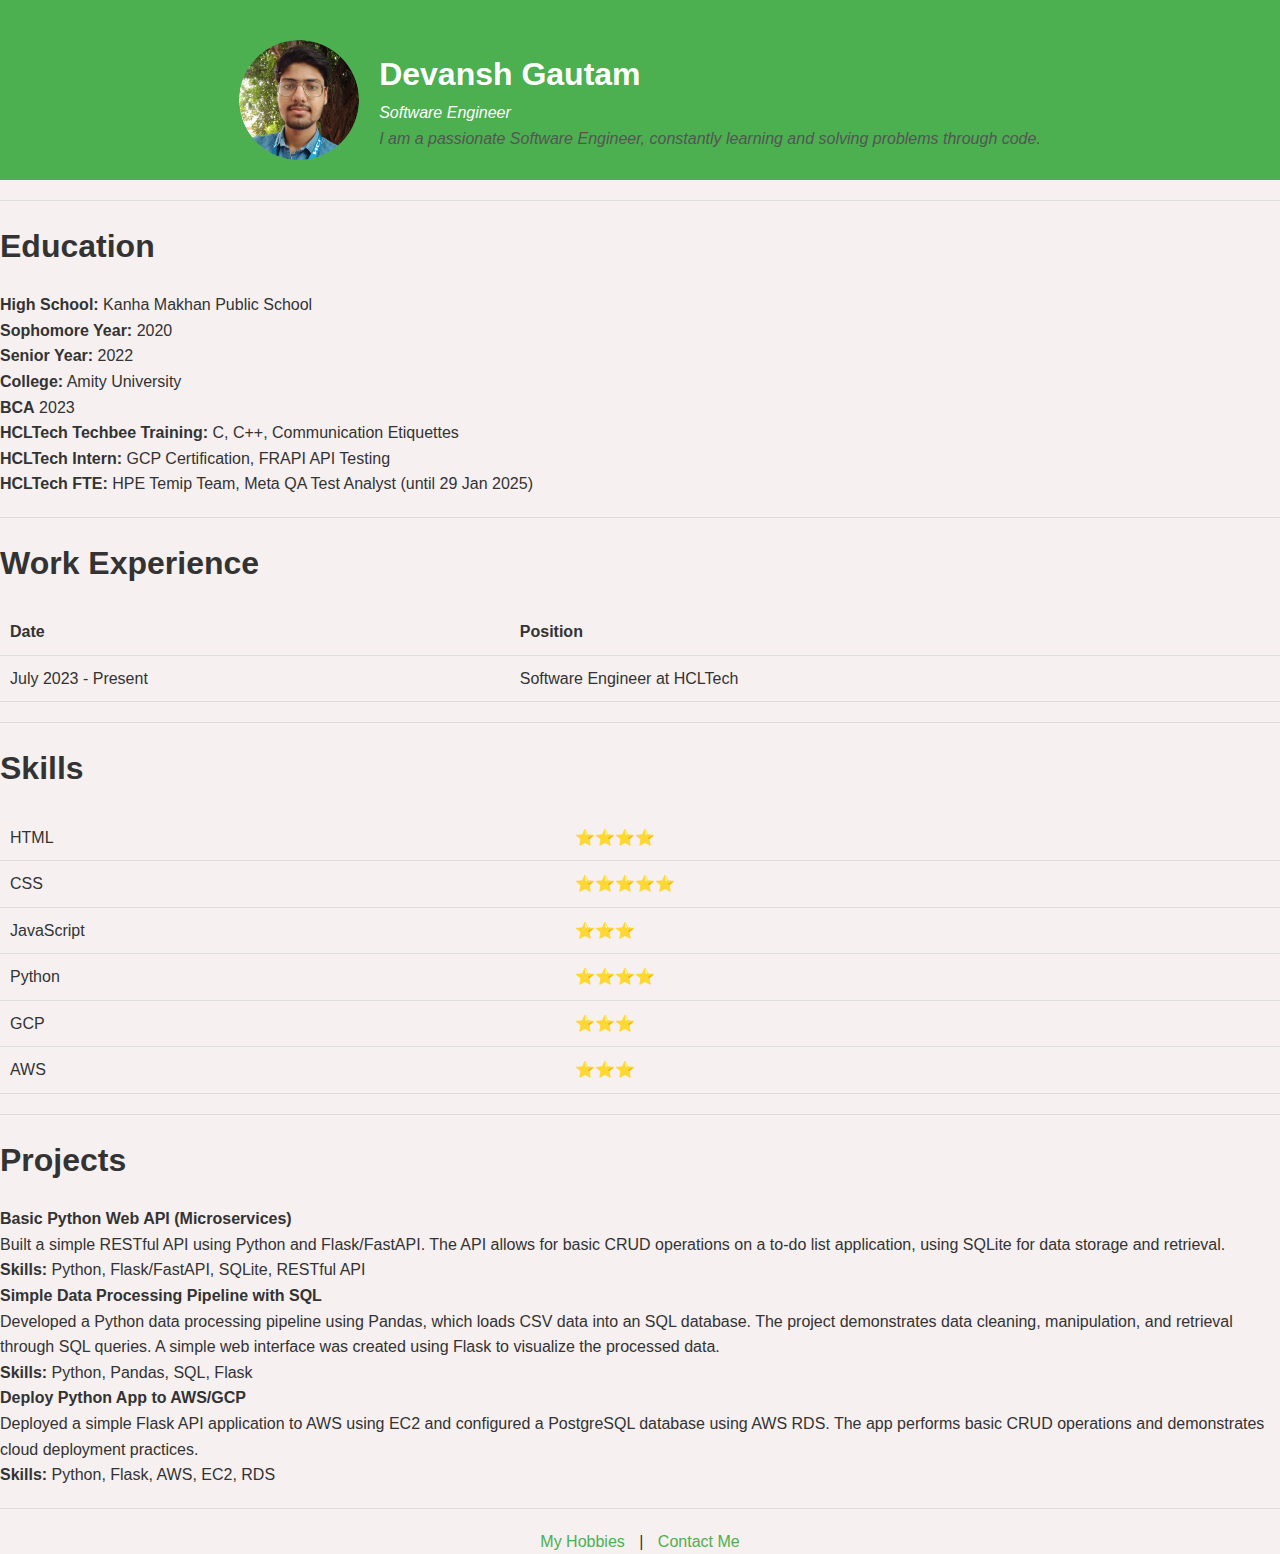
<file: index.html>
<!DOCTYPE html>
<html lang="en">

<head>
    <meta charset="UTF-8">
    <meta name="viewport" content="width=device-width, initial-scale=1.0">
    <title>Devansh Gautam | Software Engineer</title>
    <link rel="stylesheet" href="styles.css">
</head>

<body>
    <!-- Main Section -->
    <header>
        <div class="container">
            <img src="images/Profile_Picture1.png" alt="Devansh Profile Picture" class="profile-pic">
            <div class="intro">
                <h1>Devansh Gautam</h1>
                <p class="designation"><em>Software Engineer</em></p>
                <p class="bio">I am a passionate Software Engineer, constantly learning and solving problems through code.</p>
            </div>
        </div>
    </header>

    <hr class="separator">

    <!-- Education Section -->
    <section>
        <h3>Education</h3>
        <ul>
            <li><b>High School:</b> Kanha Makhan Public School
                <ul>
                    <li><b>Sophomore Year:</b> 2020</li>
                    <li><b>Senior Year:</b> 2022</li>
                </ul>
            </li>
            <li><b>College:</b> Amity University
                <ul>
                    <li><b>BCA</b> 2023</li>
                </ul>
            </li>
            <li><b>HCLTech Techbee Training:</b> C, C++, Communication Etiquettes</li>
            <li><b>HCLTech Intern:</b> GCP Certification, FRAPI API Testing</li>
            <li><b>HCLTech FTE:</b> HPE Temip Team, Meta QA Test Analyst (until 29 Jan 2025)</li>
        </ul>
    </section>

    <hr class="separator">

    <!-- Work Experience Section -->
    <section>
        <h3>Work Experience</h3>
        <table class="work-experience">
            <thead>
                <tr>
                    <th>Date</th>
                    <th>Position</th>
                </tr>
            </thead>
            <tbody>
                <tr>
                    <td>July 2023 - Present</td>
                    <td>Software Engineer at HCLTech</td>
                </tr>
            </tbody>
        </table>
    </section>

    <hr class="separator">

    <!-- Skills Section -->
    <section>
        <h3>Skills</h3>
        <table class="skills-table">
            <tr>
                <td>HTML</td>
                <td>⭐⭐⭐⭐</td>
            </tr>
            <tr>
                <td>CSS</td>
                <td>⭐⭐⭐⭐⭐</td>
            </tr>
            <tr>
                <td>JavaScript</td>
                <td>⭐⭐⭐</td>
            </tr>
            <tr>
                <td>Python</td>
                <td>⭐⭐⭐⭐</td>
            </tr>
            <tr>
                <td>GCP</td>
                <td>⭐⭐⭐</td>
            </tr>
            <tr>
                <td>AWS</td>
                <td>⭐⭐⭐</td>
            </tr>
        </table>
    </section>

    <hr class="separator">

    <!-- Projects Section -->
    <section>
        <h3>Projects</h3>
        <ul>
            <li>
                <b>Basic Python Web API (Microservices)</b>
                <p>Built a simple RESTful API using Python and Flask/FastAPI. The API allows for basic CRUD operations on a to-do list application, using SQLite for data storage and retrieval.</p>
                <p><b>Skills:</b> Python, Flask/FastAPI, SQLite, RESTful API</p>
            </li>
            <li>
                <b>Simple Data Processing Pipeline with SQL</b>
                <p>Developed a Python data processing pipeline using Pandas, which loads CSV data into an SQL database. The project demonstrates data cleaning, manipulation, and retrieval through SQL queries. A simple web interface was created using Flask to visualize the processed data.</p>
                <p><b>Skills:</b> Python, Pandas, SQL, Flask</p>
            </li>
            <li>
                <b>Deploy Python App to AWS/GCP</b>
                <p>Deployed a simple Flask API application to AWS using EC2 and configured a PostgreSQL database using AWS RDS. The app performs basic CRUD operations and demonstrates cloud deployment practices.</p>
                <p><b>Skills:</b> Python, Flask, AWS, EC2, RDS</p>
            </li>
        </ul>
    </section>

    <hr class="separator">

    <!-- Links Section -->
    <section class="links">
        <a href="hobbies.html">My Hobbies</a> | 
        <a href="contact.html">Contact Me</a>
    </section>
</body>

</html>
</file>
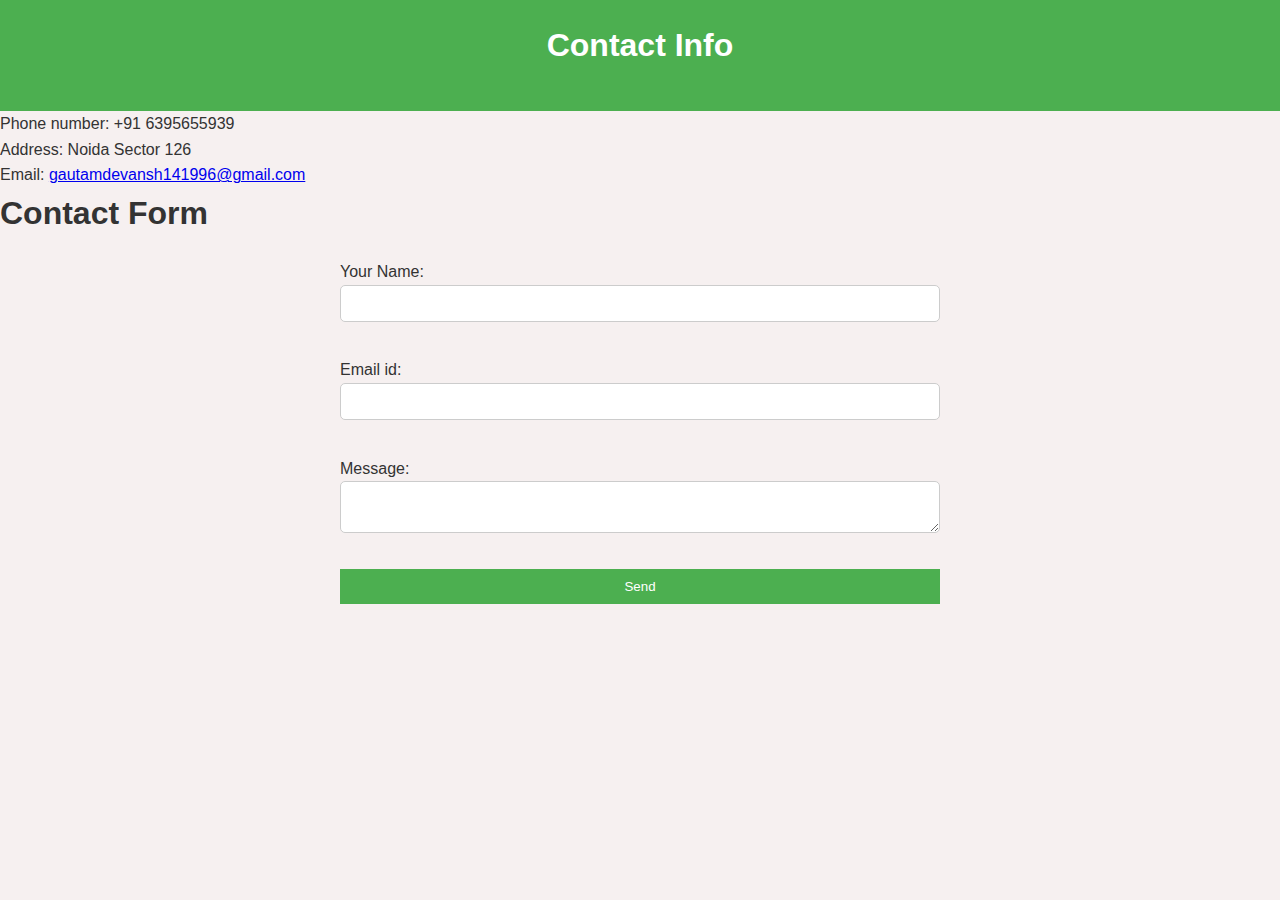
<file: contact.html>
<!DOCTYPE html>
<html lang="en">

<head>
    <meta charset="UTF-8">
    <meta name="viewport" content="width=device-width, initial-scale=1.0">
    <title>Contact Devansh Gautam</title>
    <link rel="stylesheet" href="styles.css">
    <script src="scripts.js" defer></script>
</head>

<body>
    <header>
        <h3>Contact Info</h3>
    </header>

    <section class="contact-info">
        <p>Phone number: +91 6395655939</p>
        <p>Address: Noida Sector 126</p>
        <p>Email: <a href="mailto:gautamdevansh141996@gmail.com">gautamdevansh141996@gmail.com</a></p>
    </section>

    <section>
        <h4>Contact Form</h4>
        <form id="contactForm">
            <label for="yourName">Your Name:</label>
            <input id="yourName" name="yourName" type="text" required><br>
            <label for="yourEmail">Email id:</label>
            <input id="yourEmail" name="yourEmail" type="email" required><br>
            <label for="yourMessage">Message:</label>
            <textarea name="yourMessage" id="yourMessage" required></textarea><br>
            <button type="submit">Send</button>
        </form>
    </section>
</body>

</html>
</file>
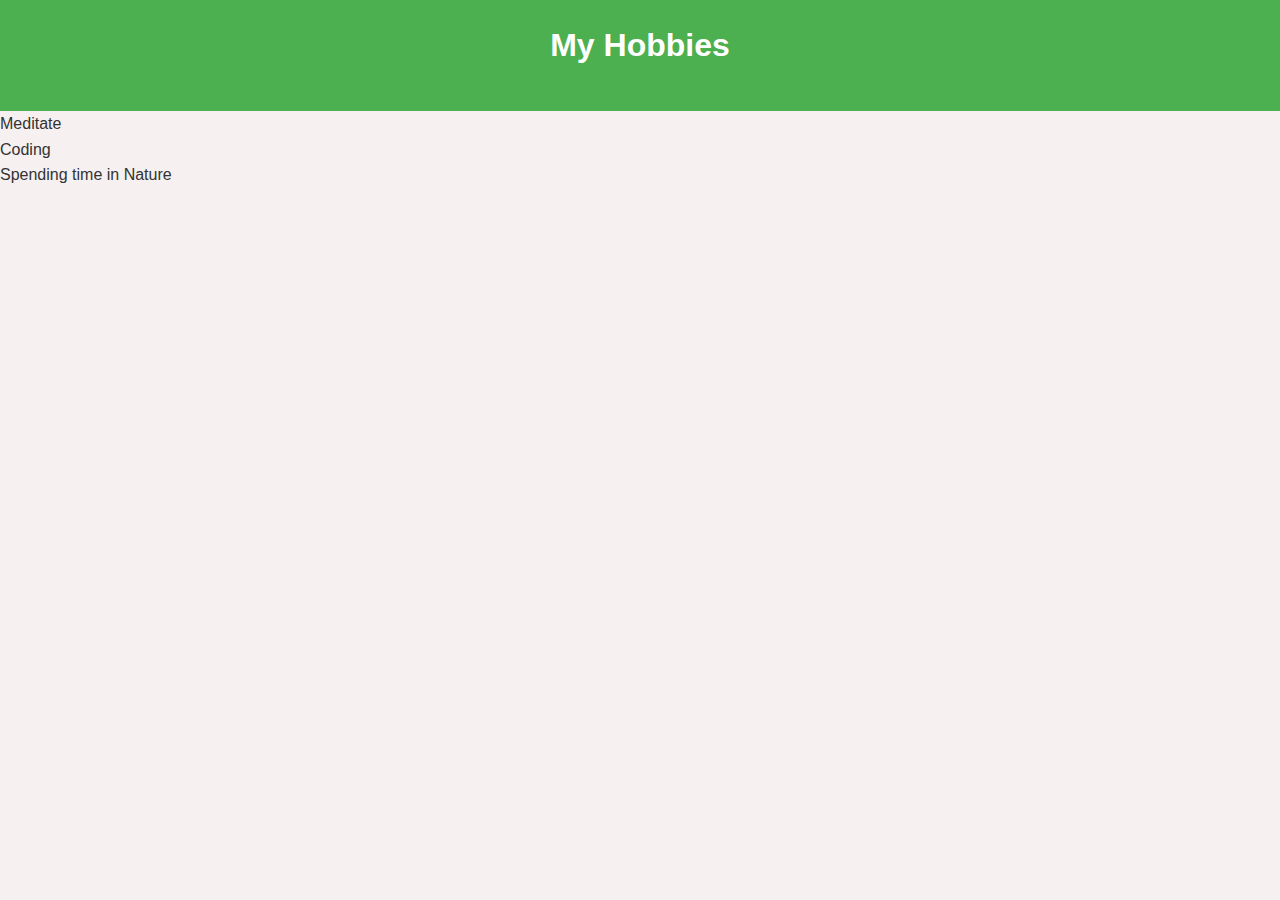
<file: hobbies.html>
<!DOCTYPE html>
<html lang="en">

<head>
    <meta charset="UTF-8">
    <meta name="viewport" content="width=device-width, initial-scale=1.0">
    <title>Devansh Gautam | Hobbies</title>
    <link rel="stylesheet" href="styles.css">
</head>

<body>
    <header>
        <h3>My Hobbies</h3>
    </header>

    <section>
        <ol>
            <li>Meditate</li>
            <li>Coding</li>
            <li>Spending time in Nature</li>
        </ol>
    </section>
</body>

</html>
</file>
<file: styles.css>
/* Basic Reset */
* {
    margin: 0;
    padding: 0;
    box-sizing: border-box;
}

/* Body and font styling */
body {
    font-family: Arial, sans-serif;
    line-height: 1.6;
    background-color: #F6F0F0;
    color: #333;
}

/* Main header */
header {
    background-color: #4CAF50;
    color: white;
    padding: 20px 0;
    text-align: center;
}

h1, h3, h4 {
    font-size: 2rem;
}

h3 {
    margin-bottom: 20px;
}

/* Profile Picture Styling */
.profile-pic {
    width: 120px;
    height: 120px;
    border-radius: 50%;
    margin-right: 20px;
}

/* Container */
.container {
    display: flex;
    align-items: center;
    justify-content: center;
    margin-top: 20px;
}

/* Bio and skills table */
.intro {
    text-align: left;
}

.bio {
    font-style: italic;
    color: #555;
}

table {
    width: 100%;
    margin: 10px 0;
    border-collapse: collapse;
}

table th, table td {
    padding: 10px;
    text-align: left;
    border-bottom: 1px solid #ddd;
}

.separator {
    border: 0;
    height: 1px;
    background-color: #ddd;
    margin: 20px 0;
}

.links {
    text-align: center;
}

.links a {
    margin: 0 10px;
    text-decoration: none;
    color: #4CAF50;
}

/* Contact Form */
form {
    display: flex;
    flex-direction: column;
    max-width: 600px;
    margin: 20px auto;
}

form input, form textarea {
    margin-bottom: 10px;
    padding: 10px;
    border: 1px solid #ccc;
    border-radius: 5px;
}

form button {
    padding: 10px;
    background-color: #4CAF50;
    color: white;
    border: none;
    cursor: pointer;
}

form button:hover {
    background-color: #45a049;
}

/* Table and form responsive design */
@media screen and (max-width: 768px) {
    .container {
        flex-direction: column;
        align-items: center;
    }
}
</file>
